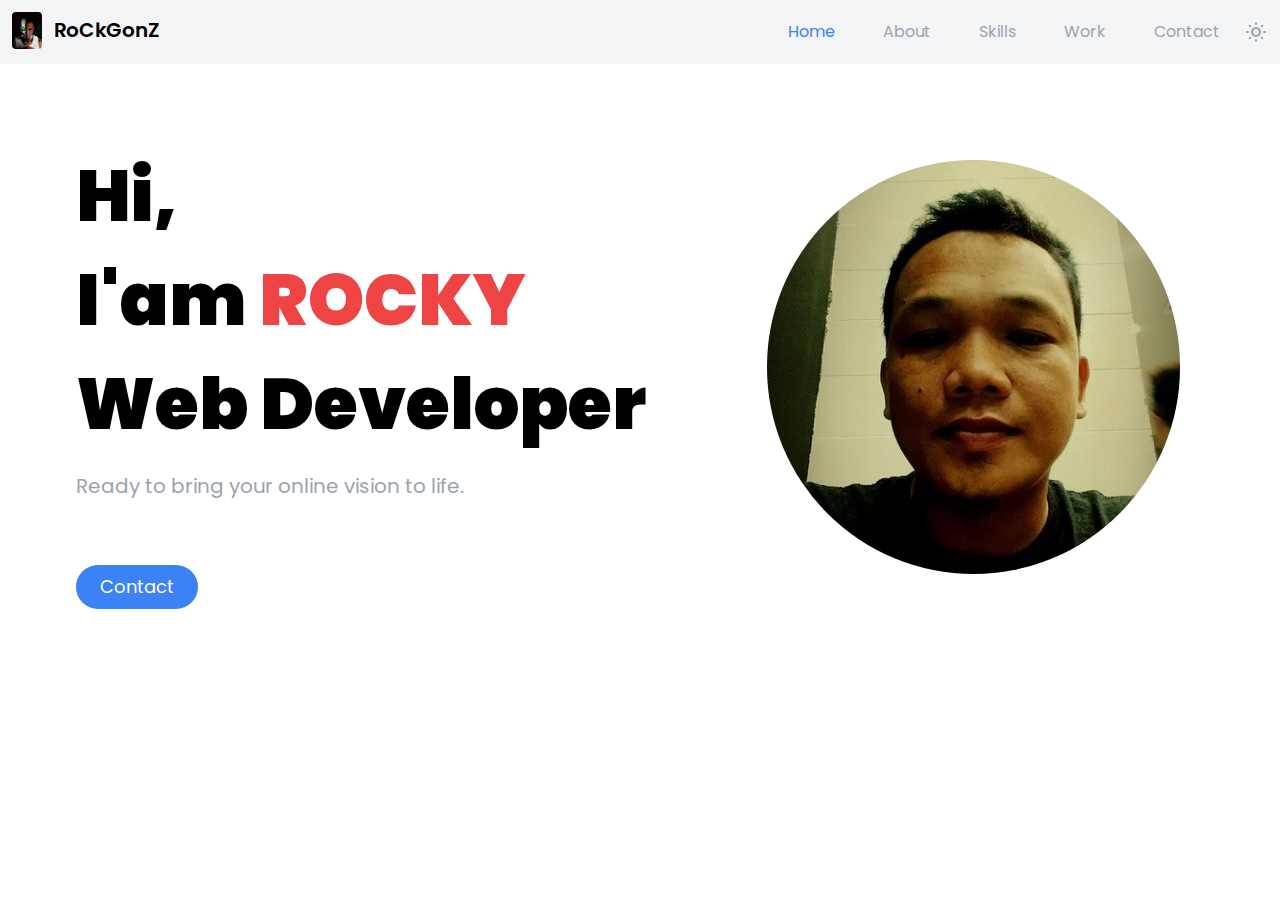
<file: rockgonz/index.html>
<!DOCTYPE html><html lang=""><head><meta charset="utf-8"><meta http-equiv="X-UA-Compatible" content="IE=edge"><meta name="viewport" content="width=device-width,initial-scale=1"><link rel="icon" href="/rockgonz/rockgonz.png"><link rel="preconnect" href="https://fonts.googleapis.com"><link rel="preconnect" href="https://fonts.gstatic.com" crossorigin><link href="https://fonts.googleapis.com/css2?family=Poppins:wght@500&display=swap" rel="stylesheet"><title>Rocky Gonzales</title><link href="/rockgonz/css/about.d0907258.css" rel="prefetch"><link href="/rockgonz/js/about.a38d099e.js" rel="prefetch"><link href="/rockgonz/css/app.af4d91c4.css" rel="preload" as="style"><link href="/rockgonz/css/chunk-vendors.488e5fdd.css" rel="preload" as="style"><link href="/rockgonz/js/app.0a346b99.js" rel="preload" as="script"><link href="/rockgonz/js/chunk-vendors.382a62ff.js" rel="preload" as="script"><link href="/rockgonz/css/chunk-vendors.488e5fdd.css" rel="stylesheet"><link href="/rockgonz/css/app.af4d91c4.css" rel="stylesheet"></head><body><noscript><strong>We're sorry but tailwind_project doesn't work properly without JavaScript enabled. Please enable it to continue.</strong></noscript><div id="app"></div><script src="/rockgonz/js/chunk-vendors.382a62ff.js"></script><script src="/rockgonz/js/app.0a346b99.js"></script></body></html>
</file>
<file: rockgonz/css/about.d0907258.css>
.dark[data-v-4a4659be]{color:hsla(0,0%,93.7%,.8509803921568627)}.light[data-v-4a4659be]{color:#000}.w-85[data-v-48aaa0f1]{width:85%}.dark[data-v-48aaa0f1]{color:hsla(0,0%,93.7%,.8509803921568627)}.light[data-v-48aaa0f1]{color:#000}.dark[data-v-9307a23e]{color:hsla(0,0%,93.7%,.8509803921568627)}.light[data-v-9307a23e]{color:#000}.dark[data-v-4500b958]{color:hsla(0,0%,93.7%,.8509803921568627)}.light[data-v-4500b958]{color:#000}
</file>
<file: rockgonz/css/app.af4d91c4.css>
body{font-family:Poppins,sans-serif!important}.light{background:#fff}.dark{background:#000}.dark[data-v-5bf53d5e]{color:#fff}.light[data-v-5bf53d5e]{color:#000}

/*! tailwindcss v2.2.17 | MIT License | https://tailwindcss.com */

/*! modern-normalize v1.1.0 | MIT License | https://github.com/sindresorhus/modern-normalize */html{-moz-tab-size:4;-o-tab-size:4;tab-size:4;line-height:1.15;-webkit-text-size-adjust:100%}body{margin:0;font-family:system-ui,-apple-system,Segoe UI,Roboto,Helvetica,Arial,sans-serif,Apple Color Emoji,Segoe UI Emoji}hr{height:0;color:inherit}abbr[title]{-webkit-text-decoration:underline dotted;text-decoration:underline dotted}b,strong{font-weight:bolder}code,kbd,pre,samp{font-family:ui-monospace,SFMono-Regular,Consolas,Liberation Mono,Menlo,monospace;font-size:1em}small{font-size:80%}sub,sup{font-size:75%;line-height:0;position:relative;vertical-align:baseline}sub{bottom:-.25em}sup{top:-.5em}table{text-indent:0;border-color:inherit}button,input,optgroup,select,textarea{font-family:inherit;font-size:100%;line-height:1.15;margin:0}button,select{text-transform:none}[type=button],button{-webkit-appearance:button}::-moz-focus-inner{border-style:none;padding:0}legend{padding:0}progress{vertical-align:baseline}::-webkit-inner-spin-button,::-webkit-outer-spin-button{height:auto}[type=search]{-webkit-appearance:textfield;outline-offset:-2px}::-webkit-search-decoration{-webkit-appearance:none}::-webkit-file-upload-button{-webkit-appearance:button;font:inherit}summary{display:list-item}blockquote,dd,dl,figure,h1,h2,h3,h4,h5,h6,hr,p,pre{margin:0}button{background-color:transparent;background-image:none}fieldset,ol,ul{margin:0;padding:0}ol,ul{list-style:none}html{font-family:ui-sans-serif,system-ui,-apple-system,BlinkMacSystemFont,Segoe UI,Roboto,Helvetica Neue,Arial,Noto Sans,sans-serif,Apple Color Emoji,Segoe UI Emoji,Segoe UI Symbol,Noto Color Emoji;line-height:1.5}body{font-family:inherit;line-height:inherit}*,:after,:before{box-sizing:border-box;border-width:0;border-style:solid;border-color:currentColor}hr{border-top-width:1px}img{border-style:solid}textarea{resize:vertical}input::-moz-placeholder,textarea::-moz-placeholder{opacity:1;color:#9ca3af}input::placeholder,textarea::placeholder{opacity:1;color:#9ca3af}button{cursor:pointer}table{border-collapse:collapse}h1,h2,h3,h4,h5,h6{font-size:inherit;font-weight:inherit}a{color:inherit;text-decoration:inherit}button,input,optgroup,select,textarea{padding:0;line-height:inherit;color:inherit}code,kbd,pre,samp{font-family:ui-monospace,SFMono-Regular,Menlo,Monaco,Consolas,Liberation Mono,Courier New,monospace}audio,canvas,embed,iframe,img,object,svg,video{display:block;vertical-align:middle}img,video{max-width:100%;height:auto}[hidden]{display:none}*,:after,:before{--tw-border-opacity:1;border-color:rgba(229,231,235,var(--tw-border-opacity))}.absolute{position:absolute}.inset-y-0{top:0;bottom:0}.bottom-0{bottom:0}.left-0{left:0}.col-span-1{grid-column:span 1/span 1}.mx-auto{margin-left:auto;margin-right:auto}.-mx-3{margin-left:-.75rem;margin-right:-.75rem}.my-12{margin-top:3rem;margin-bottom:3rem}.mt-3{margin-top:.75rem}.mt-6{margin-top:1.5rem}.mt-12{margin-top:3rem}.mr-5{margin-right:1.25rem}.mr-12{margin-right:3rem}.mb-2{margin-bottom:.5rem}.mb-3{margin-bottom:.75rem}.mb-6{margin-bottom:1.5rem}.mb-10{margin-bottom:2.5rem}.ml-3{margin-left:.75rem}.block{display:block}.flex{display:flex}.table{display:table}.grid{display:grid}.hidden{display:none}.h-2{height:.5rem}.h-6{height:1.5rem}.h-16{height:4rem}.h-full{height:100%}.min-h-screen{min-height:100vh}.w-6{width:1.5rem}.w-64{width:16rem}.w-1\/2{width:50%}.w-1\/3{width:33.333333%}.w-2\/3{width:66.666667%}.w-1\/4{width:25%}.w-3\/4{width:75%}.w-3\/5{width:60%}.w-4\/5{width:80%}.w-9\/12{width:75%}.w-11\/12{width:91.666667%}.w-full{width:100%}.max-w-none{max-width:none}.max-w-lg{max-width:32rem}.transform{--tw-translate-x:0;--tw-translate-y:0;--tw-rotate:0;--tw-skew-x:0;--tw-skew-y:0;--tw-scale-x:1;--tw-scale-y:1;transform:translateX(var(--tw-translate-x)) translateY(var(--tw-translate-y)) rotate(var(--tw-rotate)) skewX(var(--tw-skew-x)) skewY(var(--tw-skew-y)) scaleX(var(--tw-scale-x)) scaleY(var(--tw-scale-y))}.-translate-x-full{--tw-translate-x:-100%}@keyframes spin{to{transform:rotate(1turn)}}@keyframes ping{75%,to{transform:scale(2);opacity:0}}@keyframes pulse{50%{opacity:.5}}@keyframes bounce{0%,to{transform:translateY(-25%);animation-timing-function:cubic-bezier(.8,0,1,1)}50%{transform:none;animation-timing-function:cubic-bezier(0,0,.2,1)}}.cursor-pointer{cursor:pointer}.resize-none{resize:none}.appearance-none{-webkit-appearance:none;-moz-appearance:none;appearance:none}.grid-flow-col{grid-auto-flow:column}.grid-cols-3{grid-template-columns:repeat(3,minmax(0,1fr))}.grid-rows-1{grid-template-rows:repeat(1,minmax(0,1fr))}.grid-rows-5{grid-template-rows:repeat(5,minmax(0,1fr))}.flex-wrap{flex-wrap:wrap}.items-center{align-items:center}.justify-end{justify-content:flex-end}.justify-center{justify-content:center}.justify-between{justify-content:space-between}.gap-6{gap:1.5rem}.rounded{border-radius:.25rem}.rounded-md{border-radius:.375rem}.rounded-lg{border-radius:.5rem}.rounded-full{border-radius:9999px}.border{border-width:1px}.border-gray-200{--tw-border-opacity:1;border-color:rgba(229,231,235,var(--tw-border-opacity))}.focus\:border-gray-500:focus{--tw-border-opacity:1;border-color:rgba(107,114,128,var(--tw-border-opacity))}.bg-gray-100{--tw-bg-opacity:1;background-color:rgba(243,244,246,var(--tw-bg-opacity))}.bg-gray-200{--tw-bg-opacity:1;background-color:rgba(229,231,235,var(--tw-bg-opacity))}.bg-gray-900{--tw-bg-opacity:1;background-color:rgba(17,24,39,var(--tw-bg-opacity))}.bg-blue-500{--tw-bg-opacity:1;background-color:rgba(59,130,246,var(--tw-bg-opacity))}.bg-blue-800{--tw-bg-opacity:1;background-color:rgba(30,64,175,var(--tw-bg-opacity))}.hover\:bg-gray-700:hover{--tw-bg-opacity:1;background-color:rgba(55,65,81,var(--tw-bg-opacity))}.hover\:bg-blue-700:hover{--tw-bg-opacity:1;background-color:rgba(29,78,216,var(--tw-bg-opacity))}.focus\:bg-white:focus{--tw-bg-opacity:1;background-color:rgba(255,255,255,var(--tw-bg-opacity))}.p-6{padding:1.5rem}.px-3{padding-left:.75rem;padding-right:.75rem}.px-4{padding-left:1rem;padding-right:1rem}.px-6{padding-left:1.5rem;padding-right:1.5rem}.py-2{padding-top:.5rem;padding-bottom:.5rem}.py-3{padding-top:.75rem;padding-bottom:.75rem}.py-6{padding-top:1.5rem;padding-bottom:1.5rem}.pt-1{padding-top:.25rem}.pt-2{padding-top:.5rem}.pt-3{padding-top:.75rem}.pb-3{padding-bottom:.75rem}.pb-6{padding-bottom:1.5rem}.pb-12{padding-bottom:3rem}.pl-3{padding-left:.75rem}.pl-6{padding-left:1.5rem}.text-center{text-align:center}.text-justify{text-align:justify}.text-xs{font-size:.75rem;line-height:1rem}.text-sm{font-size:.875rem;line-height:1.25rem}.text-base{font-size:1rem;line-height:1.5rem}.text-lg{font-size:1.125rem}.text-lg,.text-xl{line-height:1.75rem}.text-xl{font-size:1.25rem}.text-2xl{font-size:1.5rem;line-height:2rem}.text-3xl{font-size:1.875rem;line-height:2.25rem}.text-4xl{font-size:2.25rem;line-height:2.5rem}.font-normal{font-weight:400}.font-semibold{font-weight:600}.font-bold{font-weight:700}.font-black{font-weight:900}.uppercase{text-transform:uppercase}.italic{font-style:italic}.leading-tight{line-height:1.25}.tracking-wide{letter-spacing:.025em}.text-black{--tw-text-opacity:1;color:rgba(0,0,0,var(--tw-text-opacity))}.text-white{--tw-text-opacity:1;color:rgba(255,255,255,var(--tw-text-opacity))}.text-gray-400{--tw-text-opacity:1;color:rgba(156,163,175,var(--tw-text-opacity))}.text-gray-700{--tw-text-opacity:1;color:rgba(55,65,81,var(--tw-text-opacity))}.text-red-500{--tw-text-opacity:1;color:rgba(239,68,68,var(--tw-text-opacity))}.text-green-500{--tw-text-opacity:1;color:rgba(16,185,129,var(--tw-text-opacity))}.text-blue-100{--tw-text-opacity:1;color:rgba(219,234,254,var(--tw-text-opacity))}.text-blue-500{--tw-text-opacity:1;color:rgba(59,130,246,var(--tw-text-opacity))}.text-blue-700{--tw-text-opacity:1;color:rgba(29,78,216,var(--tw-text-opacity))}.hover\:text-blue-800:hover{--tw-text-opacity:1;color:rgba(30,64,175,var(--tw-text-opacity))}*,:after,:before{--tw-shadow:0 0 transparent}.focus\:outline-none:focus{outline:2px solid transparent;outline-offset:2px}*,:after,:before{--tw-ring-inset:var(--tw-empty,/*!*/ /*!*/);--tw-ring-offset-width:0px;--tw-ring-offset-color:#fff;--tw-ring-color:rgba(59,130,246,0.5);--tw-ring-offset-shadow:0 0 transparent;--tw-ring-shadow:0 0 transparent}.transition{transition-property:background-color,border-color,color,fill,stroke,opacity,box-shadow,transform,filter,-webkit-backdrop-filter;transition-property:background-color,border-color,color,fill,stroke,opacity,box-shadow,transform,filter,backdrop-filter;transition-property:background-color,border-color,color,fill,stroke,opacity,box-shadow,transform,filter,backdrop-filter,-webkit-backdrop-filter;transition-timing-function:cubic-bezier(.4,0,.2,1);transition-duration:.15s}.duration-200{transition-duration:.2s}.ease-in-out{transition-timing-function:cubic-bezier(.4,0,.2,1)}@media (min-width:640px){.sm\:col-span-10{grid-column:span 10/span 10}.sm\:mt-0{margin-top:0}.sm\:mt-20{margin-top:5rem}.sm\:mt-24{margin-top:6rem}.sm\:ml-0{margin-left:0}.sm\:flex{display:flex}.sm\:w-1\/2{width:50%}.sm\:grid-flow-col{grid-auto-flow:column}.sm\:grid-cols-2{grid-template-columns:repeat(2,minmax(0,1fr))}.sm\:p-0{padding:0}.sm\:px-0{padding-left:0;padding-right:0}.sm\:pb-8{padding-bottom:2rem}.sm\:text-left{text-align:left}.sm\:text-7xl{font-size:4.5rem;line-height:1}}@media (min-width:768px){.md\:mb-0{margin-bottom:0}.md\:flex{display:flex}.md\:hidden{display:none}.md\:w-1\/2{width:50%}}@media (min-width:1024px){.lg\:max-w-6xl{max-width:72rem}.lg\:max-w-7xl{max-width:80rem}}
</file>
